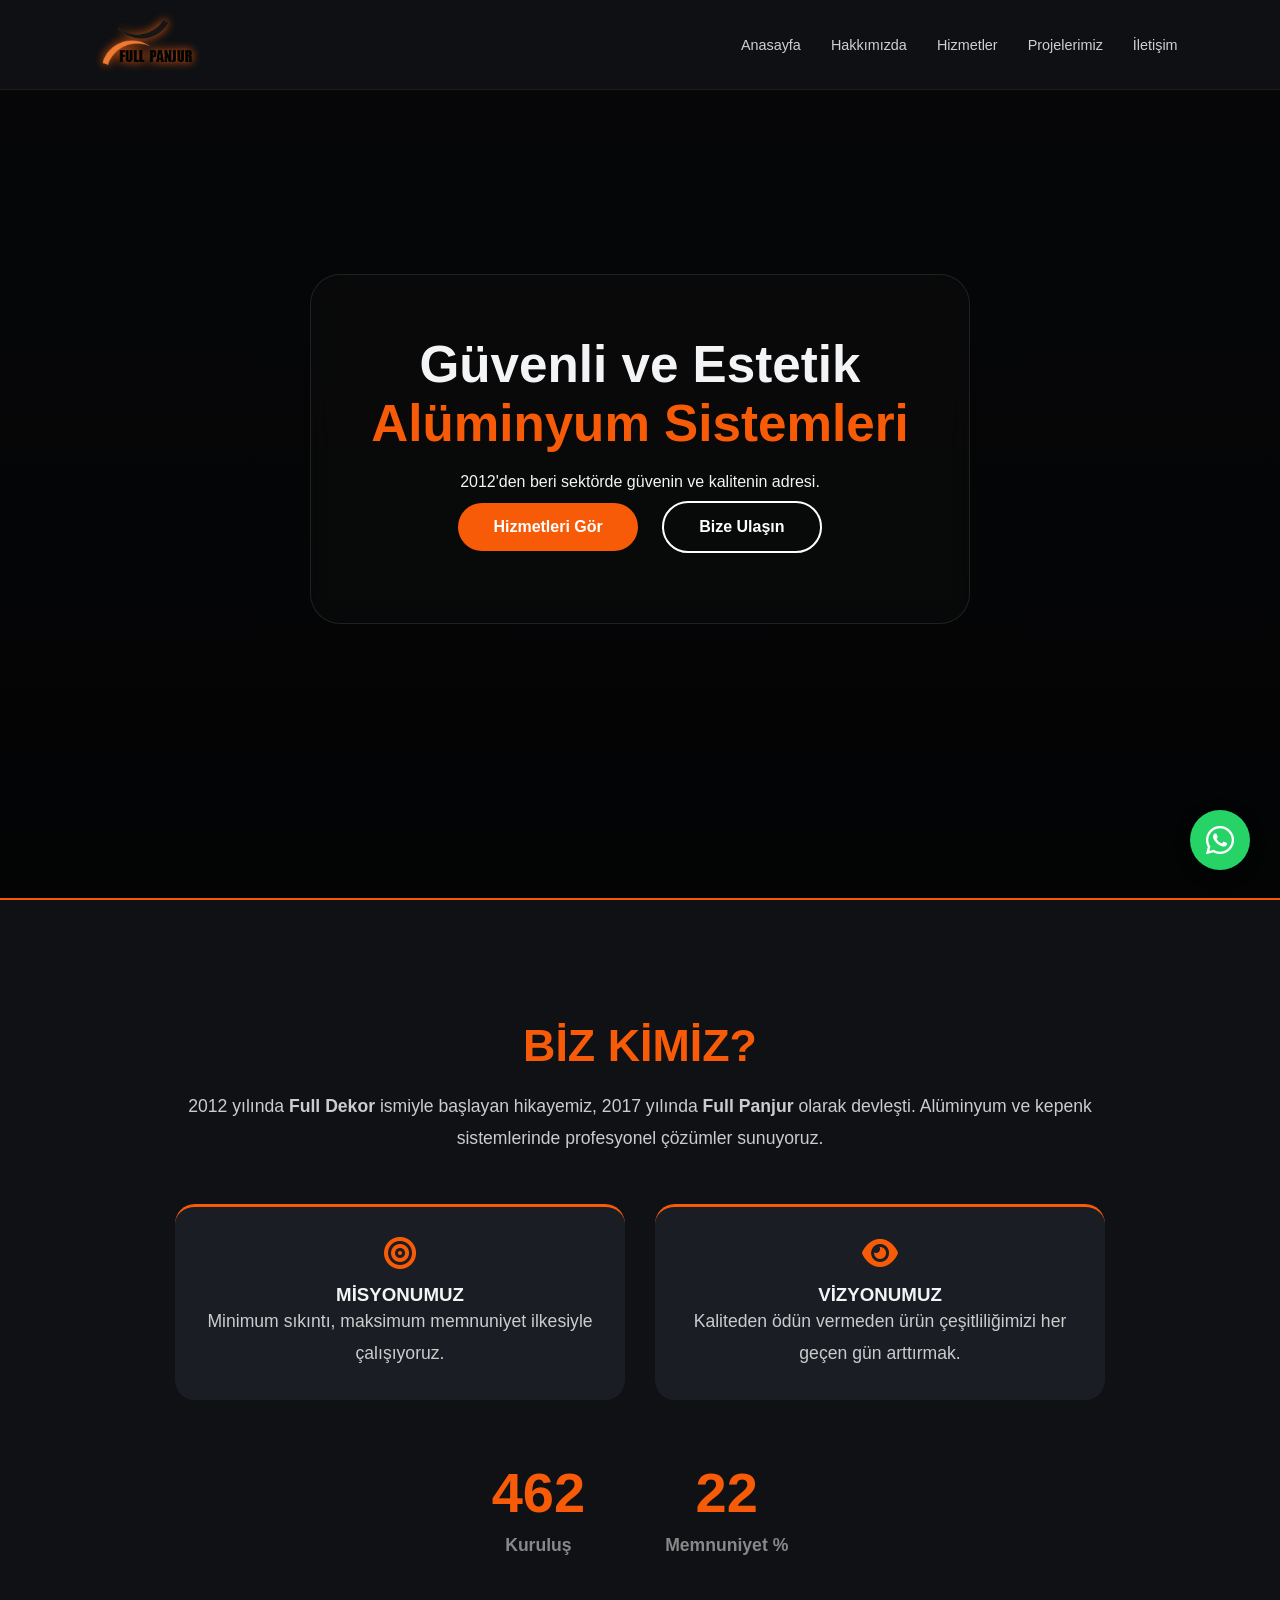
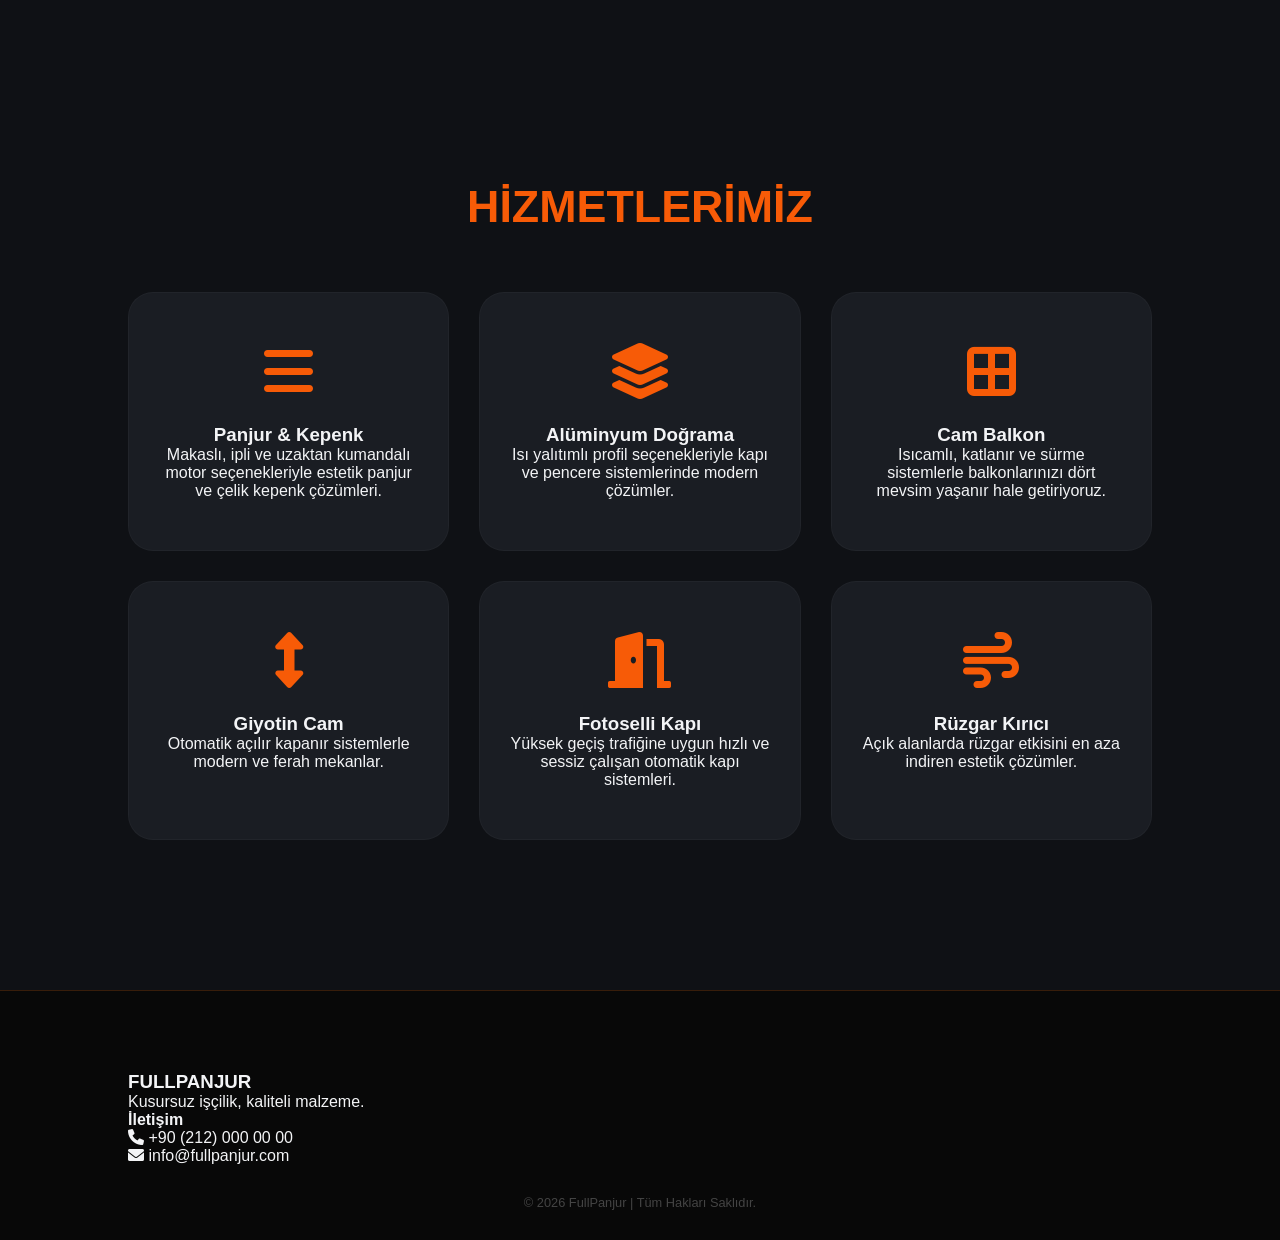
<file: index.html>
<!DOCTYPE html>
<html lang="tr">
<head>
    <meta charset="UTF-8">
    <meta name="viewport" content="width=device-width, initial-scale=1.0">
    <title>FullPanjur | Alüminyum ve Kepenk Sistemleri</title>
    <link rel="stylesheet" href="style.css">
    <link rel="stylesheet" href="https://cdnjs.cloudflare.com/ajax/libs/font-awesome/6.0.0/css/all.min.css">
</head>
<body>

    <div id="preloader">
        <div class="loader-content">
            <img src="logo.png" alt="FullPanjur Logo" class="loader-logo">
            <div class="loader-bar"></div>
        </div>
    </div>

    <nav id="navbar">
        <div class="logo">
            <a href="index.html">
                <img src="logo.png" alt="FullPanjur Logo" class="glow-logo">
            </a>
        </div>
        <ul class="nav-links">
            <li><a href="index.html#home">Anasayfa</a></li>
            <li><a href="hakkimizda.html">Hakkımızda</a></li>
            <li><a href="hizmetler.html">Hizmetler</a></li>
            <li><a href="galeri.html">Projelerimiz</a></li>
            <li><a href="iletisim.html">İletişim</a></li>
        </ul>
    </nav>

    <header id="home" class="hero-advanced">
        <div class="hero-overlay reveal active">
            <h1>Güvenli ve Estetik <br><span>Alüminyum Sistemleri</span></h1>
            <p>2012'den beri sektörde güvenin ve kalitenin adresi.</p>
            <div class="hero-btns">
                <a href="hizmetler.html" class="btn-primary">Hizmetleri Gör</a>
                <a href="iletisim.html" class="btn-secondary">Bize Ulaşın</a>
            </div>
        </div>
    </header>

    <section id="hakkimizda" class="about-section reveal">
        <div class="container">
            <div class="about-text">
                <h2>BİZ KİMİZ?</h2>
                <p>2012 yılında <strong>Full Dekor</strong> ismiyle başlayan hikayemiz, 2017 yılında <strong>Full Panjur</strong> olarak devleşti. Alüminyum ve kepenk sistemlerinde profesyonel çözümler sunuyoruz.</p>
                
                <div class="mission-vision">
                    <div class="mv-item">
                        <h3><i class="fas fa-bullseye"></i> MİSYONUMUZ</h3>
                        <p>Minimum sıkıntı, maksimum memnuniyet ilkesiyle çalışıyoruz.</p>
                    </div>
                    <div class="mv-item">
                        <h3><i class="fas fa-eye"></i> VİZYONUMUZ</h3>
                        <p>Kaliteden ödün vermeden ürün çeşitliliğimizi her geçen gün arttırmak.</p>
                    </div>
                </div>

                <div class="stats">
                    <div class="stat-item">
                        <h3 class="counter" data-target="2012">0</h3>
                        <p>Kuruluş</p>
                    </div>
                    <div class="stat-item">
                        <h3 class="counter" data-target="100">0</h3>
                        <p>Memnuniyet %</p>
                    </div>
                </div>
            </div>
        </div>
    </section>

    <section id="hizmetler" class="services-advanced reveal">
        <h2 class="section-title">Hizmetlerimiz</h2>
        <div class="service-container">
            <div class="s-card"><i class="fas fa-bars"></i><h3>Panjur & Kepenk</h3><p>Makaslı, ipli ve uzaktan kumandalı motor seçenekleriyle estetik panjur ve çelik kepenk çözümleri.</p></div>
            <div class="s-card"><i class="fas fa-layer-group"></i><h3>Alüminyum Doğrama</h3><p>Isı yalıtımlı profil seçenekleriyle kapı ve pencere sistemlerinde modern çözümler.</p></div>
            <div class="s-card"><i class="fas fa-border-all"></i><h3>Cam Balkon</h3><p>Isıcamlı, katlanır ve sürme sistemlerle balkonlarınızı dört mevsim yaşanır hale getiriyoruz.</p></div>
            <div class="s-card"><i class="fas fa-arrows-alt-v"></i><h3>Giyotin Cam</h3><p>Otomatik açılır kapanır sistemlerle modern ve ferah mekanlar.</p></div>
            <div class="s-card"><i class="fas fa-door-open"></i><h3>Fotoselli Kapı</h3><p>Yüksek geçiş trafiğine uygun hızlı ve sessiz çalışan otomatik kapı sistemleri.</p></div>
            <div class="s-card"><i class="fas fa-wind"></i><h3>Rüzgar Kırıcı</h3><p>Açık alanlarda rüzgar etkisini en aza indiren estetik çözümler.</p></div>
        </div>
    </section>

    <footer id="iletisim" class="reveal">
        <div class="footer-content">
            <div class="footer-info">
                <h3>FULL<span>PANJUR</span></h3>
                <p>Kusursuz işçilik, kaliteli malzeme.</p>
            </div>
            <div class="footer-contact">
                <h4>İletişim</h4>
                <p><i class="fas fa-phone"></i> +90 (212) 000 00 00</p>
                <p><i class="fas fa-envelope"></i> info@fullpanjur.com</p>
            </div>
        </div>
        <div class="footer-bottom">© 2026 FullPanjur | Tüm Hakları Saklıdır.</div>
    </footer>

    <script src="script.js"></script>
    <a href="https://wa.me/905495011919" class="whatsapp-float" target="_blank" title="WhatsApp ile İletişime Geçin">
        <i class="fab fa-whatsapp"></i>
    </a>
</body>
</html>
</file>
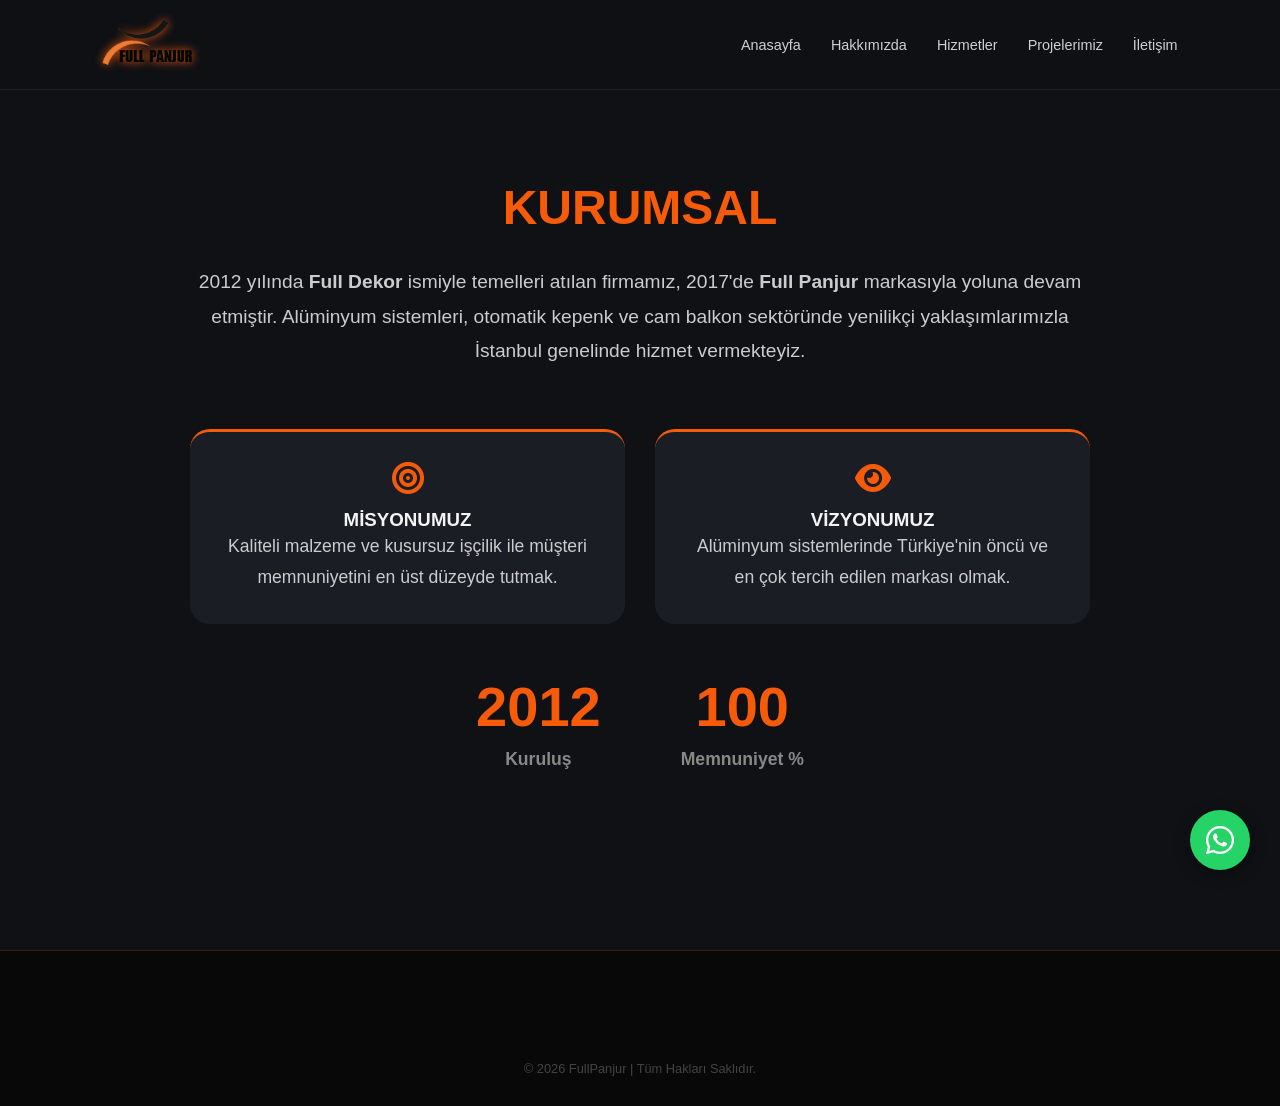
<file: hakkimizda.html>
<!DOCTYPE html>
<html lang="tr">
<head>
    <meta charset="UTF-8">
    <meta name="viewport" content="width=device-width, initial-scale=1.0">
    <title>Hakkımızda | FullPanjur</title>
    <link rel="stylesheet" href="style.css">
    <link rel="stylesheet" href="https://cdnjs.cloudflare.com/ajax/libs/font-awesome/6.0.0/css/all.min.css">
</head>
<body>

    <div id="preloader">
        <div class="loader-content">
            <img src="logo.png" alt="FullPanjur Logo" class="loader-logo">
            <div class="loader-bar"></div>
        </div>
    </div>

    <nav id="navbar">
        <div class="logo">
            <a href="index.html"><img src="logo.png" alt="FullPanjur Logo" class="glow-logo"></a>
        </div>
        <ul class="nav-links">
            <li><a href="index.html#home">Anasayfa</a></li>
            <li><a href="hakkimizda.html">Hakkımızda</a></li>
            <li><a href="hizmetler.html">Hizmetler</a></li>
            <li><a href="galeri.html">Projelerimiz</a></li>
            <li><a href="iletisim.html">İletişim</a></li>
        </ul>
    </nav>

    <section class="about-section page-content reveal active">
        <div class="container">
            <div class="about-text" style="max-width: 900px; margin: 0 auto; text-align: center;">
                <h2 style="font-size: 3rem; color: var(--primary); margin-bottom: 30px;">KURUMSAL</h2>
                <p style="font-size: 1.2rem; line-height: 1.8; color: #ccc;">
                    2012 yılında <strong>Full Dekor</strong> ismiyle temelleri atılan firmamız, 2017'de <strong>Full Panjur</strong> markasıyla yoluna devam etmiştir. Alüminyum sistemleri, otomatik kepenk ve cam balkon sektöründe yenilikçi yaklaşımlarımızla İstanbul genelinde hizmet vermekteyiz.
                </p>
                
                <div class="mission-vision" style="margin-top: 60px;">
                    <div class="mv-item">
                        <h3><i class="fas fa-bullseye"></i> MİSYONUMUZ</h3>
                        <p>Kaliteli malzeme ve kusursuz işçilik ile müşteri memnuniyetini en üst düzeyde tutmak.</p>
                    </div>
                    <div class="mv-item">
                        <h3><i class="fas fa-eye"></i> VİZYONUMUZ</h3>
                        <p>Alüminyum sistemlerinde Türkiye'nin öncü ve en çok tercih edilen markası olmak.</p>
                    </div>
                </div>

                <div class="stats" style="justify-content: center; margin-top: 50px;">
                    <div class="stat-item">
                        <h3 class="counter" data-target="2012">2012</h3>
                        <p>Kuruluş</p>
                    </div>
                    <div class="stat-item">
                        <h3 class="counter" data-target="100">100</h3>
                        <p>Memnuniyet %</p>
                    </div>
                </div>
            </div>
        </div>
    </section>

    <footer>
        <div class="footer-bottom">© 2026 FullPanjur | Tüm Hakları Saklıdır.</div>
    </footer>

    <script src="script.js"></script>
    <a href="https://wa.me/905495011919" class="whatsapp-float" target="_blank" title="WhatsApp ile İletişime Geçin">
        <i class="fab fa-whatsapp"></i>
    </a>
</body>
</html>
</file>
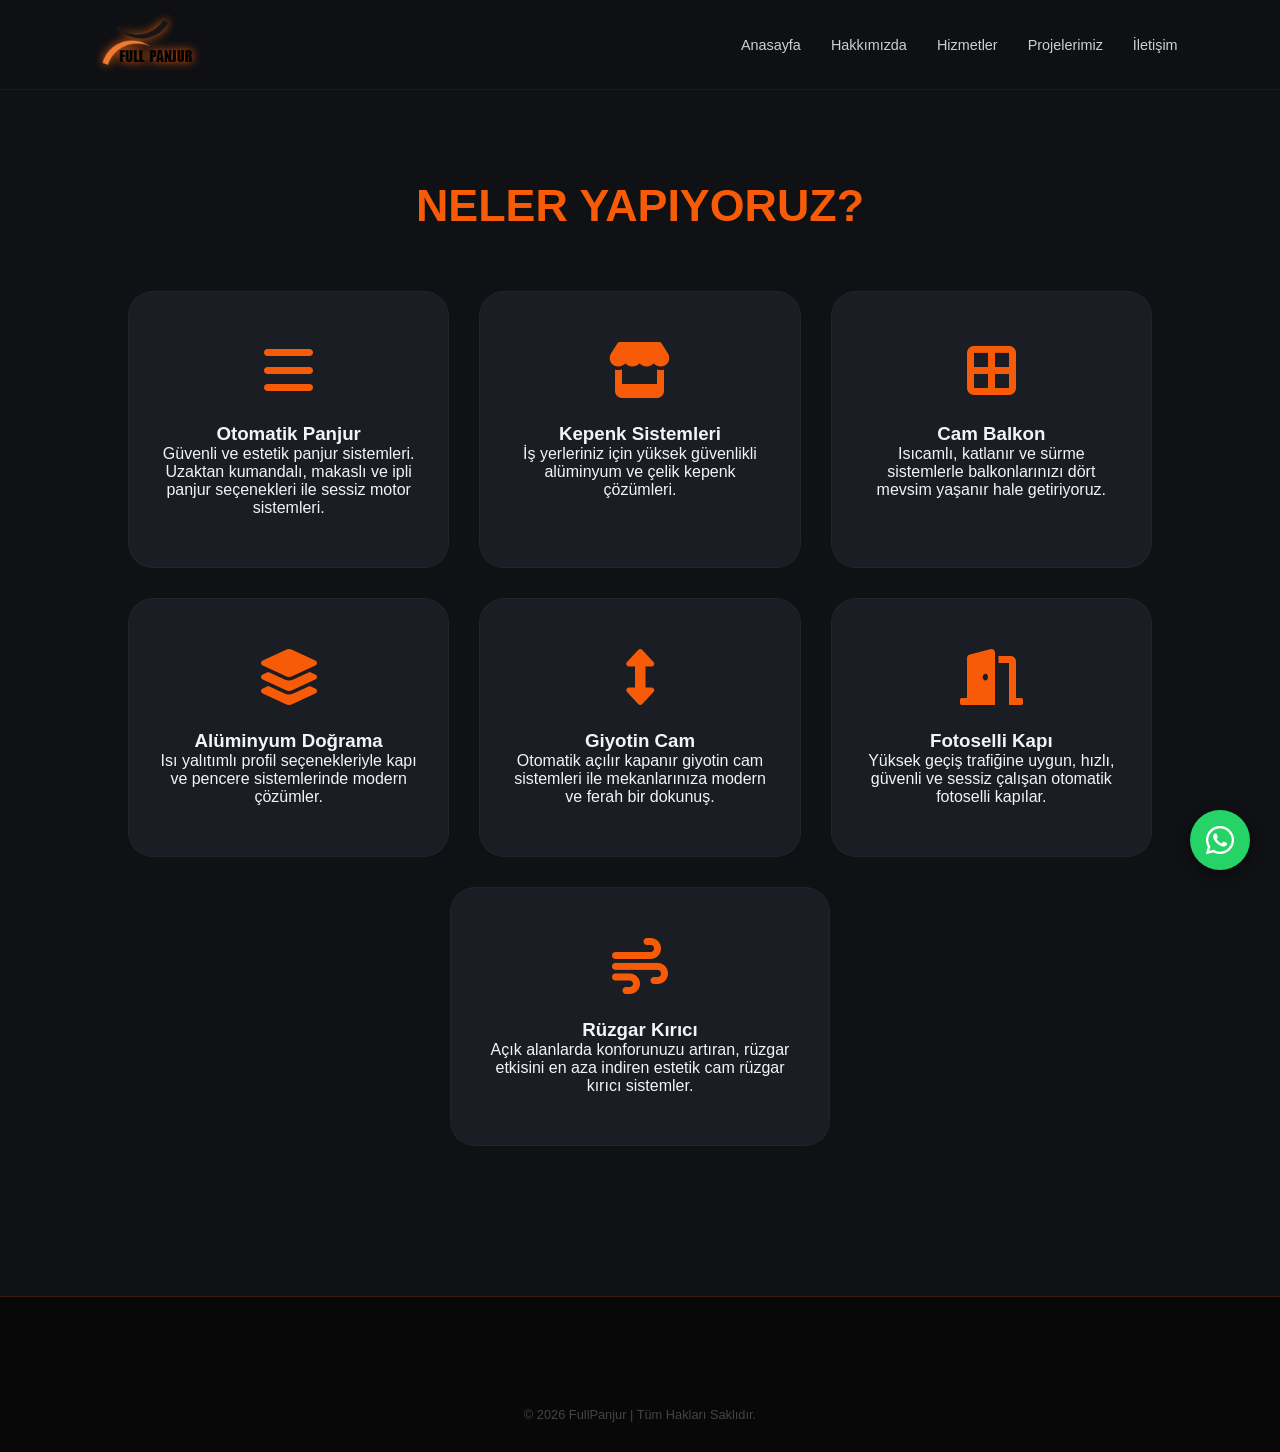
<file: hizmetler.html>
<!DOCTYPE html>
<html lang="tr">
<head>
    <meta charset="UTF-8">
    <meta name="viewport" content="width=device-width, initial-scale=1.0">
    <title>Hizmetlerimiz | FullPanjur</title>
    <link rel="stylesheet" href="style.css">
    <link rel="stylesheet" href="https://cdnjs.cloudflare.com/ajax/libs/font-awesome/6.0.0/css/all.min.css">
</head>
<body>

    <div id="preloader">
        <div class="loader-content">
            <img src="logo.png" alt="FullPanjur Logo" class="loader-logo">
            <div class="loader-bar"></div>
        </div>
    </div>

    <nav id="navbar">
        <div class="logo">
            <a href="index.html"><img src="logo.png" alt="FullPanjur Logo" class="glow-logo"></a>
        </div>
        <ul class="nav-links">
            <li><a href="index.html#home">Anasayfa</a></li>
            <li><a href="hakkimizda.html">Hakkımızda</a></li>
            <li><a href="hizmetler.html">Hizmetler</a></li>
            <li><a href="galeri.html">Projelerimiz</a></li>
            <li><a href="iletisim.html">İletişim</a></li>
        </ul>
    </nav>

    <section class="services-advanced page-content reveal active">
        <h2 class="section-title">Neler Yapıyoruz?</h2>
        <div class="service-container">
            <div class="s-card">
                <i class="fas fa-bars"></i>
                <h3>Otomatik Panjur</h3>
                <p>Güvenli ve estetik panjur sistemleri. Uzaktan kumandalı, makaslı ve ipli panjur seçenekleri ile sessiz motor sistemleri.</p>
            </div>
            <div class="s-card">
                <i class="fas fa-store"></i>
                <h3>Kepenk Sistemleri</h3>
                <p>İş yerleriniz için yüksek güvenlikli alüminyum ve çelik kepenk çözümleri.</p>
            </div>
            <div class="s-card">
                <i class="fas fa-border-all"></i>
                <h3>Cam Balkon</h3>
                <p>Isıcamlı, katlanır ve sürme sistemlerle balkonlarınızı dört mevsim yaşanır hale getiriyoruz.</p>
            </div>
            <div class="s-card">
                <i class="fas fa-layer-group"></i>
                <h3>Alüminyum Doğrama</h3>
                <p>Isı yalıtımlı profil seçenekleriyle kapı ve pencere sistemlerinde modern çözümler.</p>
            </div>
            <div class="s-card">
                <i class="fas fa-arrows-alt-v"></i>
                <h3>Giyotin Cam</h3>
                <p>Otomatik açılır kapanır giyotin cam sistemleri ile mekanlarınıza modern ve ferah bir dokunuş.</p>
            </div>
            <div class="s-card">
                <i class="fas fa-door-open"></i>
                <h3>Fotoselli Kapı</h3>
                <p>Yüksek geçiş trafiğine uygun, hızlı, güvenli ve sessiz çalışan otomatik fotoselli kapılar.</p>
            </div>
            <div class="s-card">
                <i class="fas fa-wind"></i>
                <h3>Rüzgar Kırıcı</h3>
                <p>Açık alanlarda konforunuzu artıran, rüzgar etkisini en aza indiren estetik cam rüzgar kırıcı sistemler.</p>
            </div>
        </div>
    </section>

    <footer>
        <div class="footer-bottom">© 2026 FullPanjur | Tüm Hakları Saklıdır.</div>
    </footer>

    <script src="script.js"></script>
    <a href="https://wa.me/905495011919" class="whatsapp-float" target="_blank" title="WhatsApp ile İletişime Geçin">
        <i class="fab fa-whatsapp"></i>
    </a>
</body>
</html>
</file>
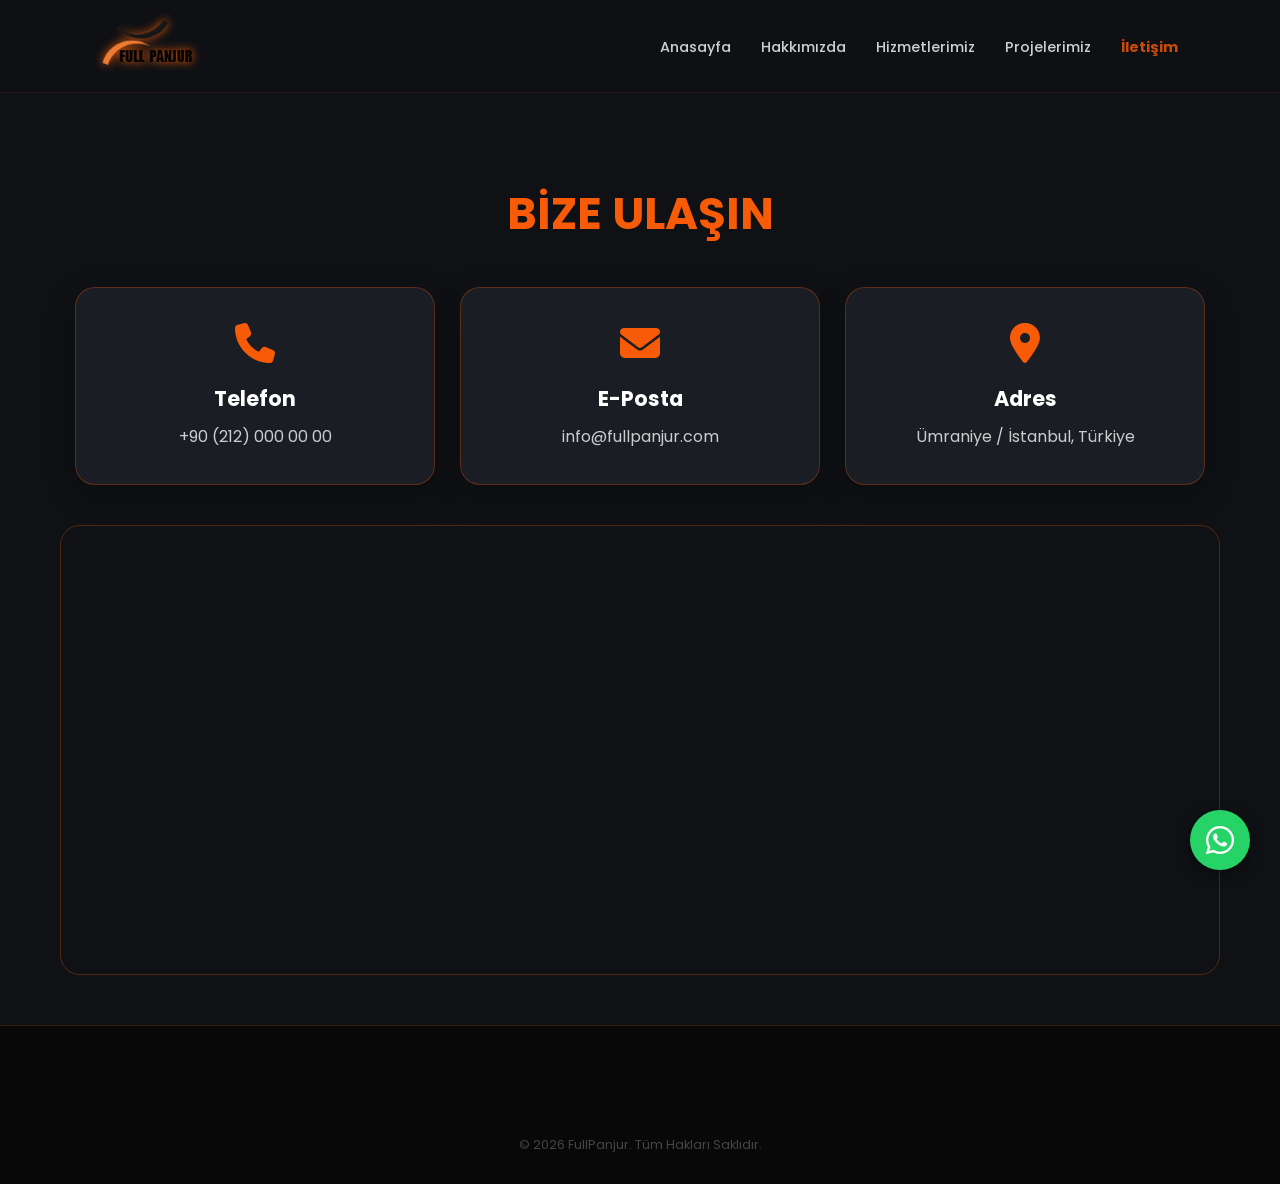
<file: iletisim.html>
<!DOCTYPE html>
<html lang="tr">
<head>
    <meta charset="UTF-8">
    <meta name="viewport" content="width=device-width, initial-scale=1.0">
    <title>İletişim - FullPanjur</title>
    <link rel="stylesheet" href="style.css">
    <link rel="stylesheet" href="https://cdnjs.cloudflare.com/ajax/libs/font-awesome/6.4.0/css/all.min.css">
    <link href="https://fonts.googleapis.com/css2?family=Poppins:wght@300;400;600;700&display=swap" rel="stylesheet">
    
    <!-- İletişim Sayfası Garanti Stiller -->
    <style>
        .contact-cards-container {
            display: flex !important;
            justify-content: center !important;
            align-items: stretch !important;
            flex-wrap: wrap !important;
            gap: 25px !important;
            max-width: 1200px !important;
            margin: 0 auto 40px !important;
            padding: 0 20px !important;
        }
        .contact-card {
            background: #1a1d23 !important;
            padding: 35px 25px !important;
            border-radius: 20px !important;
            border: 1px solid rgba(247, 91, 7, 0.3) !important;
            flex: 1 1 280px !important;
            max-width: 360px !important;
            text-align: center !important;
            transition: 0.3s ease !important;
            box-shadow: 0 10px 30px rgba(0,0,0,0.3) !important;
        }
        .contact-card:hover {
            border-color: #f75b07 !important;
            transform: translateY(-8px) !important;
            box-shadow: 0 15px 35px rgba(247, 91, 7, 0.2) !important;
        }
        .contact-card i {
            font-size: 2.5rem !important;
            color: #f75b07 !important;
            margin-bottom: 20px !important;
            display: block !important;
        }
        .contact-card h3 {
            color: #ffffff !important;
            font-size: 1.3rem !important;
            margin-bottom: 10px !important;
        }
        .contact-card p {
            color: #cccccc !important;
            font-size: 1rem !important;
            margin: 0 !important;
        }
    </style>
</head>
<body>

    <!-- PRELOADER -->
    <div id="preloader">
        <div style="text-align: center;">
            <img src="logo.png" alt="FullPanjur Logo" class="loader-logo">
            <div class="loader-bar"></div>
        </div>
    </div>

    <!-- NAVBAR -->
    <nav>
        <a href="index.html"><img src="logo.png" alt="FullPanjur Logo" class="glow-logo"></a>
        <div class="menu-toggle" id="mobile-menu">
            <i class="fas fa-bars"></i>
        </div>
        <ul class="nav-links">
            <li><a href="index.html">Anasayfa</a></li>
            <li><a href="hakkimizda.html">Hakkımızda</a></li>
            <li><a href="hizmetler.html">Hizmetlerimiz</a></li>
            <li><a href="galeri.html">Projelerimiz</a></li>
            <li><a href="iletisim.html" style="color: var(--primary); font-weight: bold;">İletişim</a></li>
        </ul>
    </nav>

    <!-- İLETİŞİM BÖLÜMÜ -->
    <section class="page-content reveal active" style="padding-top: 150px;">
        <h2 style="color: var(--primary); font-size: 2.8rem; text-align: center; margin-bottom: 40px;">BİZE ULAŞIN</h2>

        <!-- İletişim Kartları -->
        <div class="contact-cards-container">
            <div class="contact-card">
                <i class="fas fa-phone"></i>
                <h3>Telefon</h3>
                <p>+90 (212) 000 00 00</p>
            </div>
            <div class="contact-card">
                <i class="fas fa-envelope"></i>
                <h3>E-Posta</h3>
                <p>info@fullpanjur.com</p>
            </div>
            <div class="contact-card">
                <i class="fas fa-map-marker-alt"></i>
                <h3>Adres</h3>
                <p>Ümraniye / İstanbul, Türkiye</p>
            </div>
        </div>

        <!-- Google Harita (Maps) -->
        <div style="max-width: 1200px; margin: 40px auto 0; padding: 0 20px;">
            <div style="height: 450px; width: 100%; border-radius: 20px; overflow: hidden; border: 1px solid rgba(247, 91, 7, 0.3);">
                <iframe 
                    src="https://maps.google.com/maps?q=Full%20Panjur%20Dudullu%20OSB&t=&z=15&ie=UTF8&iwloc=&output=embed" 
                    width="100%" 
                    height="100%" 
                    style="border:0;" 
                    allowfullscreen="" 
                    loading="lazy">
                </iframe>
            </div>
        </div>
    </section>

    <!-- FOOTER -->
    <footer>
        <div class="footer-bottom">
            <p>&copy; 2026 FullPanjur. Tüm Hakları Saklıdır.</p>
        </div>
    </footer>

    <!-- SABİT WHATSAPP BUTONU -->
    <a href="https://wa.me/905495011919" class="whatsapp-float" target="_blank" title="WhatsApp ile İletişime Geçin">
        <i class="fab fa-whatsapp"></i>
    </a>

    <script src="script.js"></script>
</body>
</html>
</file>
<file: style.css>
/* FullPanjur Modern Stil Dosyası - v3.2
   Güncelleme: Çift hero-advanced çakışması düzeltildi + Sabit WhatsApp Butonu eklendi
*/

:root {
    --primary: #f75b07; /* Senin yeni turuncun */
    --dark: #0f1115;    /* Çiğ siyah yerine çok koyu lacivert/gri */
    --light: #1a1d23;   /* Kartlar için biraz daha açık ton */
    --accent: #2d323c;  /* Ayırıcı çizgiler için */
    --text: #f3f4f6;
}

* { 
    margin: 0; 
    padding: 0; 
    box-sizing: border-box; 
    scroll-behavior: smooth; 
}

body { 
    font-family: 'Poppins', sans-serif; 
    background: var(--dark); 
    color: var(--text); 
    overflow-x: hidden; 
}

/* --- 1. PRELOADER --- */
#preloader {
    position: fixed; top: 0; left: 0; width: 100%; height: 100vh;
    background: var(--dark); display: flex; justify-content: center; align-items: center;
    z-index: 10000; transition: opacity 0.6s ease, visibility 0.6s;
}
.loader-logo { height: 90px; filter: drop-shadow(0 0 15px var(--primary)); animation: loaderPulse 1.8s infinite ease-in-out; }
.loader-bar { width: 180px; height: 2px; background: rgba(255, 255, 255, 0.05); position: relative; overflow: hidden; margin: 10px auto; }
.loader-bar::after { content: ''; position: absolute; left: -100%; width: 100%; height: 100%; background: var(--primary); animation: loaderLine 1.5s infinite linear; }
@keyframes loaderPulse { 0%, 100% { transform: scale(1); opacity: 0.7; } 50% { transform: scale(1.08); opacity: 1; } }
@keyframes loaderLine { 0% { left: -100%; } 100% { left: 100%; } }
.loader-hidden { opacity: 0; visibility: hidden; }

/* --- 2. NAVBAR --- */
nav {
    display: flex; justify-content: space-between; align-items: center;
    padding: 15px 8%; background: rgba(15, 17, 21, 0.95); backdrop-filter: blur(10px);
    position: fixed; width: 100%; top: 0; z-index: 1000;
    border-bottom: 1px solid rgba(249, 115, 22, 0.1);
}
.glow-logo { height: 55px; filter: drop-shadow(0 0 5px var(--primary)); transition: 0.3s; }
.nav-links { display: flex; list-style: none; gap: 30px; }
.nav-links a { text-decoration: none; color: white; font-weight: 500; font-size: 0.9rem; transition: 0.3s; opacity: 0.8; }
.nav-links a:hover { color: var(--primary); opacity: 1; }

.menu-toggle {
    display: none;
    font-size: 1.8rem;
    color: var(--text);
    cursor: pointer;
    z-index: 1001;
    transition: 0.3s;
}
.menu-toggle:hover { color: var(--primary); }

/* --- 3. HERO / ARKA PLAN --- */
.hero-advanced { 
    height: 100vh; 
    /* Kendi resim dosyan varsa: url('resim-adi.jpg') yapabilirsin */
    background: linear-gradient(rgba(0,0,0,0.6), rgba(0,0,0,0.8)), 
                url('https://images.unsplash.com/photo-1497366216548-37526070297c?q=80&w=1500') center/cover no-repeat fixed; 
    display: flex; 
    align-items: center; 
    justify-content: center;
    border-bottom: 2px solid var(--primary);
}

.hero-overlay { text-align: center; padding: 60px; background: rgba(17, 17, 17, 0.4); backdrop-filter: blur(15px); border-radius: 30px; border: 1px solid rgba(255,255,255,0.1); position: relative; z-index: 2; }
.hero-overlay h1 { font-size: 3.2rem; margin-bottom: 20px; }
.hero-overlay h1 span { color: var(--primary); }

.btn-primary, .btn-secondary { padding: 15px 35px; border-radius: 50px; font-weight: 600; margin: 10px; display: inline-block; text-decoration: none; transition: 0.4s; }
.btn-primary { background: var(--primary); color: white; }
.btn-secondary { border: 2px solid white; color: white; }

/* --- 4. BİZ KİMİZ / HAKKIMIZDA --- */
.about-section { padding: 120px 10%; text-align: center; }
.about-text { max-width: 1000px; margin: 0 auto; position: relative; z-index: 2; }
.about-text h2 { font-size: 2.8rem; color: var(--primary); margin-bottom: 20px; }
.about-text p { font-size: 1.1rem; line-height: 1.8; color: #ccc; }

.mission-vision { 
    display: flex; 
    flex-wrap: wrap; 
    gap: 30px; 
    margin-top: 50px; 
    justify-content: center; 
}
.mv-item { 
    background: var(--light); 
    padding: 30px; 
    border-radius: 20px; 
    border-top: 3px solid var(--primary); 
    flex: 1 1 300px; 
    max-width: 450px; 
}
.mv-item i { font-size: 2rem; color: var(--primary); margin-bottom: 15px; display: block; }

.stats { 
    display: flex; 
    justify-content: center; 
    gap: 80px; 
    margin-top: 60px; 
    flex-wrap: wrap;
}
.stat-item { text-align: center; }
.stat-item h3 { font-size: 3.5rem; color: var(--primary); margin-bottom: 5px; }
.stat-item p { font-size: 1.1rem; color: #888; font-weight: bold; }

/* --- 5. HİZMET KUTUCUKLARI --- */
.services-advanced { padding: 100px 10%; position: relative; z-index: 2; }
.section-title { margin-bottom: 60px; font-size: 2.8rem; color: var(--primary); text-align: center; text-transform: uppercase; }

.service-container { 
    display: flex; 
    flex-wrap: wrap; 
    justify-content: center; 
    gap: 30px; 
    max-width: 1300px; 
    margin: 0 auto; 
}
.s-card { 
    background: var(--light); padding: 50px 30px; border-radius: 25px; transition: 0.5s; 
    border: 1px solid rgba(255,255,255,0.03); text-align: center; flex: 1 1 320px; max-width: 380px; 
}
.s-card:hover { transform: translateY(-15px); border-color: var(--primary); background: #222; }
.s-card i { font-size: 3.5rem; color: var(--primary); margin-bottom: 25px; }

/* --- 6. GENEL EFEKTLER --- */
.reveal { opacity: 0; transform: translateY(50px); transition: 1s ease; }
.reveal.active { opacity: 1; transform: translateY(0); }
.page-content { padding-top: 180px !important; min-height: 100vh; }

/* --- 7. SOSYAL MEDYA BUTONLARI --- */
.social-links { display: flex; justify-content: center; gap: 15px; }
.social-btn {
    display: inline-flex; align-items: center; justify-content: center;
    width: 45px; height: 45px; border-radius: 50%;
    background: var(--light); color: var(--text); font-size: 1.2rem;
    text-decoration: none; border: 1px solid rgba(249, 115, 22, 0.3); transition: 0.4s ease;
}
.social-btn:hover { background: var(--primary); color: white; transform: translateY(-5px); box-shadow: 0 5px 15px rgba(249, 115, 22, 0.4); }

/* --- 8. GALERİ STİLLERİ --- */
.work-gallery { display: flex; gap: 20px; padding: 0 5%; overflow-x: auto; scrollbar-width: none; }
.work-gallery::-webkit-scrollbar { display: none; }
.work-item { position: relative; min-width: 300px; height: 400px; border-radius: 20px; overflow: hidden; flex-shrink: 0; border: 2px solid rgba(249, 115, 22, 0.2); transition: 0.4s; }
.work-item img { width: 100%; height: 100%; object-fit: cover; transition: 0.5s; }
.work-overlay { position: absolute; bottom: 0; left: 0; width: 100%; padding: 20px; background: linear-gradient(transparent, rgba(0,0,0,0.8)); color: white; font-weight: bold; text-align: center; }
.work-item:hover img { transform: scale(1.1); }
.work-item:hover { border-color: var(--primary); }

/* --- 9. SABİT WHATSAPP BUTONU --- */
.whatsapp-float {
    position: fixed;
    bottom: 30px;
    right: 30px;
    width: 60px;
    height: 60px;
    background-color: #25d366;
    color: #fff;
    border-radius: 50px;
    text-align: center;
    font-size: 32px;
    box-shadow: 0 4px 15px rgba(0, 0, 0, 0.4);
    z-index: 999;
    display: flex;
    align-items: center;
    justify-content: center;
    text-decoration: none;
    transition: 0.3s ease;
}
.whatsapp-float:hover {
    transform: scale(1.1);
    background-color: #20ba5a;
    box-shadow: 0 6px 20px rgba(37, 211, 102, 0.5);
}

/* --- 10. FOOTER --- */
footer { background: #080808; padding: 80px 10% 30px; border-top: 1px solid rgba(249, 115, 22, 0.2); margin-top: 50px; position: relative; z-index: 2; }
.footer-bottom { text-align: center; color: #444; font-size: 0.8rem; padding-top: 30px; }

/* --- 11. MOBİL RESPONSIVE --- */
@media (max-width: 768px) {
    .menu-toggle { display: block; }

    .nav-links {
        position: fixed;
        top: 0;
        right: -100%;
        width: 75%;
        height: 100vh;
        background: rgba(15, 17, 21, 0.98);
        backdrop-filter: blur(15px);
        flex-direction: column;
        justify-content: center;
        align-items: center;
        gap: 35px;
        transition: 0.4s ease-in-out;
        box-shadow: -5px 0 20px rgba(0,0,0,0.5);
        border-left: 1px solid rgba(247, 91, 7, 0.2);
    }

    .nav-links.active { right: 0; }
    .nav-links a { font-size: 1.2rem; }

    .hero-overlay h1 { font-size: 2.2rem; }
    .stats { gap: 40px; }
    
    .whatsapp-float {
        bottom: 20px;
        right: 20px;
        width: 50px;
        height: 50px;
        font-size: 26px;
    }
}
</file>
